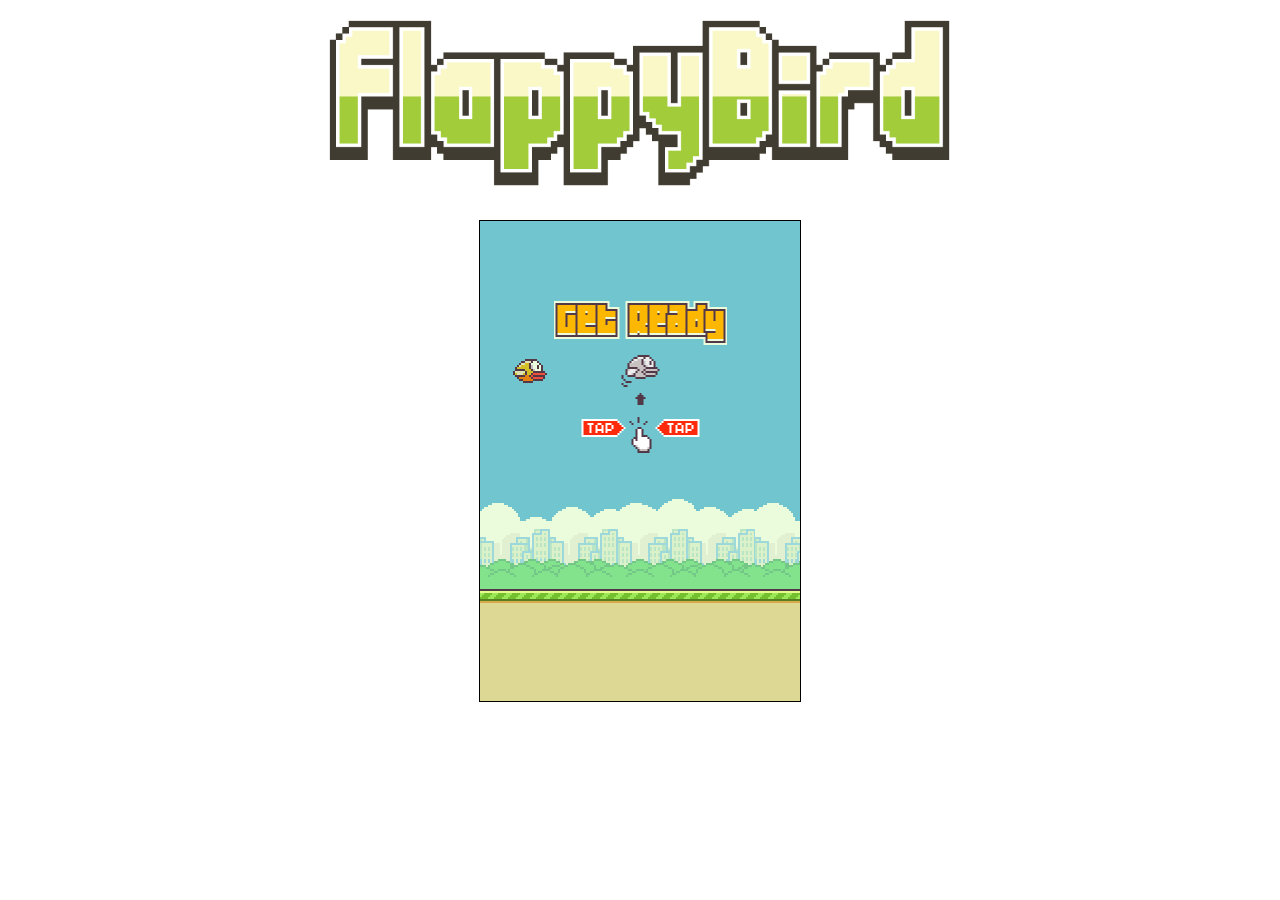
<file: index.html>
<!DOCTYPE html>
<html lang="en">
<head>
    <meta charset="UTF-8">
    <meta name="viewport" content="width=device-width, initial-scale=1.0">
    <link rel="stylesheet" href="./style.css">
    <link href="https://fonts.googleapis.com/css2?family=Teko:wght@700&display=swap" rel="stylesheet">
    <title>Canvas Flappy Bird</title>

    <img src="./images/logo.png" alt="flappy-bird-logo">
        
<body>    
        <canvas id="bird" width="320" height="480"></canvas>
        <script src="./canvas.js"></script>
</body>
</html>
</file>
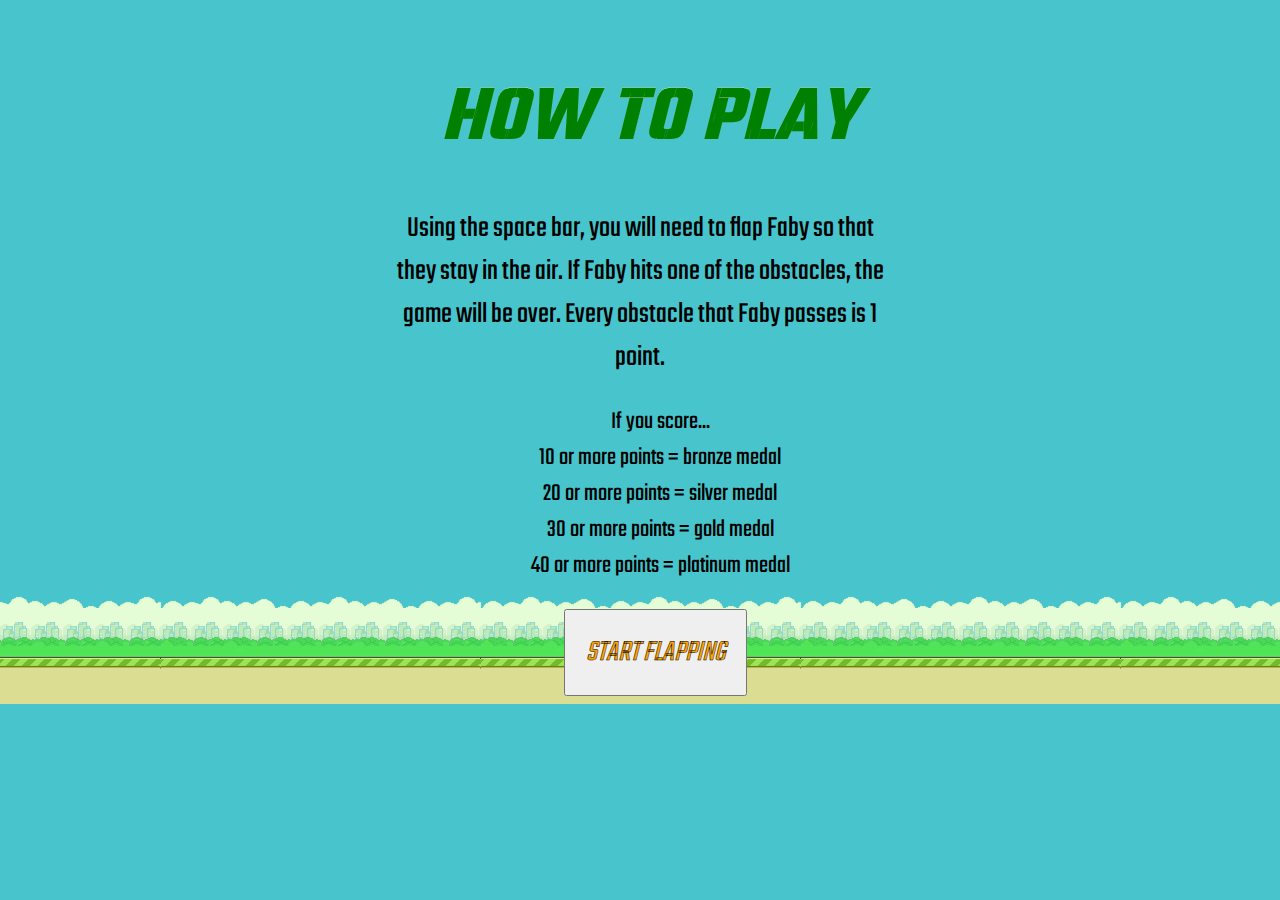
<file: instructions.html>
<!DOCTYPE html>
<html lang="en">
<head>
    <meta charset="UTF-8">
    <meta name="viewport" content="width=device-width, initial-scale=1.0">
    <title>Flappy Bird - How to Play</title>
    <link href="https://fonts.googleapis.com/css2?family=Teko&display=swap" rel="stylesheet">
    <link rel="stylesheet" href="howto.css">
</head>
<body>

    <h1>HOW TO PLAY</h1>
    <p>Using the space bar, you will need to flap Faby so that they stay in the air. If Faby hits one of the obstacles, the game will be over. Every obstacle that Faby passes is 1 point.</p>
    <ul>
        <li>If you score...</li>
        <li>10 or more points = bronze medal</li>
        <li>20 or more points = silver medal</li>
        <li>30 or more points = gold medal</li>
        <li>40 or more points = platinum medal</li>
    </ul>
    
    <div>
    <button>
        <a href="index.html">START FLAPPING</a>
    </button>
</div>
</body>
</html>
</file>
<file: style.css>
canvas {
    border: 1px solid black;
    display: block;
    margin: 0 auto;
}

img {
    width: 50%;
    display: block;
    margin: 0 auto;
    padding-bottom: 20px;
}
</file>
<file: howto.css>
html, head, body, div, button {
    font-family: 'Teko', sans-serif;
    text-align: center;
    display: flex;
    flex-direction: column;
    justify-content: center;
   

}


html {
    background-image: url('./images/flappy-bird.gif');
    background-position: bottom;
    background-repeat: repeat-x;
    background-color: #48C4CC;
}

body h1 {
    font-size: 80px;
    color: green;
    margin-left: 20px;
    -webkit-text-stroke: .05px white;
    font-style: italic;
    margin-bottom: 30px;
}

body p {
    width: 40%;
    font-size: 30px;
    margin: 0 auto;
}

body ul {
    list-style-type: none;
    font-size: 25px;
}

body div {
    display: flex;
    flex-direction: row;
    justify-content: center;
    
}

body button {
    margin: 0px 0px 0px 30px;
    padding: 20px;
}

body a {
    text-decoration: none;
    font-size: 30px;
    color: orange;
    font-style: oblique;
    -webkit-text-stroke: .5px black;
}
</file>
